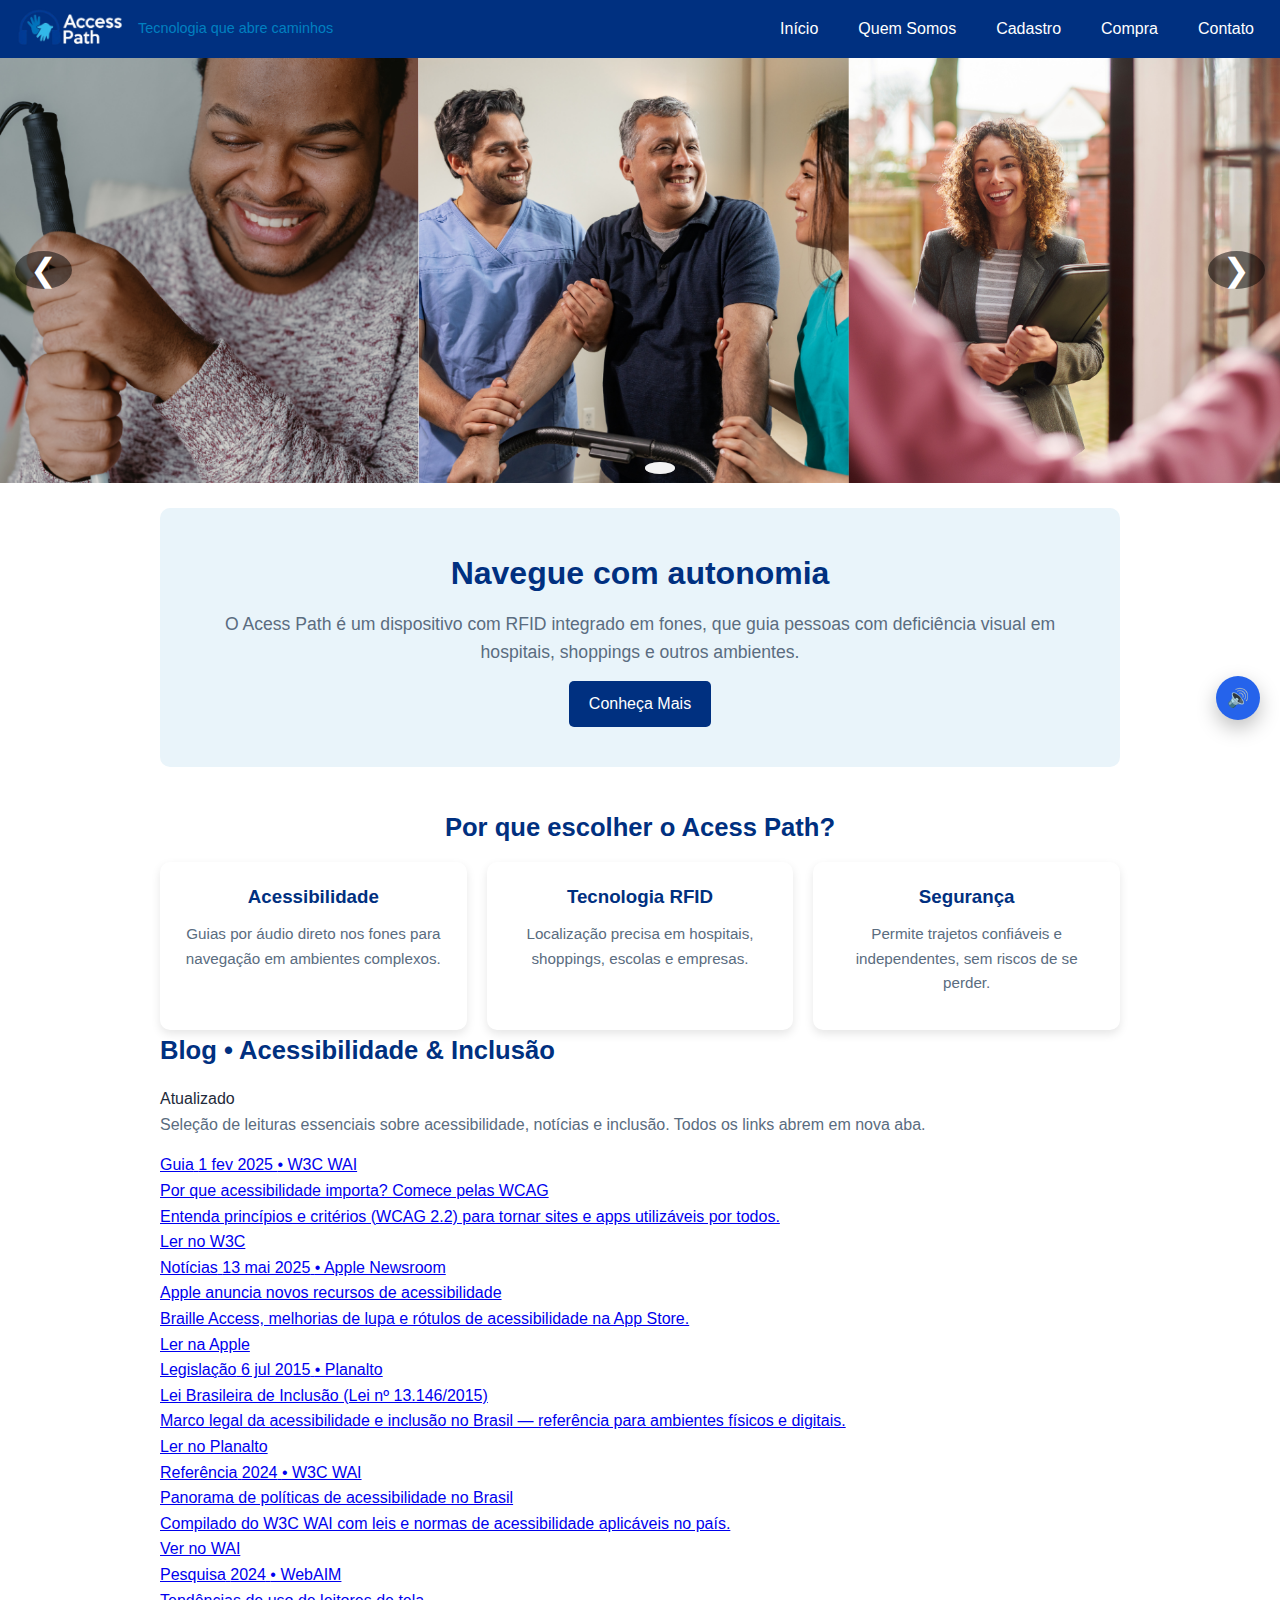
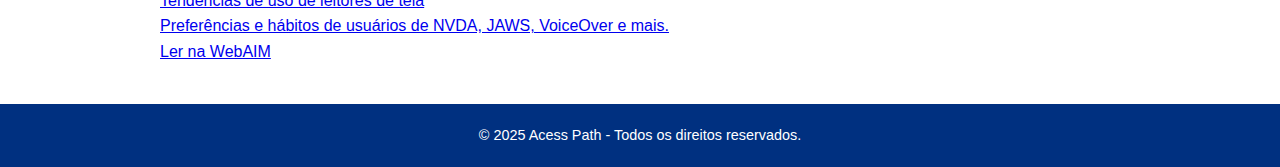
<file: index.html>
<!DOCTYPE html>
<html lang="pt-BR">
<head>
  <meta charset="UTF-8" />
  <meta name="viewport" content="width=device-width, initial-scale=1.0" />
  <title>Acess Path - Página Inicial</title>
  <link rel="stylesheet" href="style.css" />
  <!-- Seu JS principal (carrossel, formulários e TTS). Carrega assíncrono. -->
  <script src="script.js" defer></script>
</head>
<body>

  <header>
    <div class="header-top">
      <a href="index.html" class="brand" aria-label="Página inicial Acess Path">
        <img src="logo_access.png" alt="Logo Acess Path" class="logo" />
        <p class="slogan">Tecnologia que abre caminhos</p>
      </a>

      <nav class="main-nav" aria-label="Principal">
        <ul>
          <li><a href="index.html">Início</a></li>
          <li><a href="quem-somos.html">Quem Somos</a></li>
          <li><a href="cadastro.html">Cadastro</a></li>
          <li><a href="compra.html">Compra</a></li>
          <li><a href="contato.html">Contato</a></li>
        </ul>
      </nav>
    </div>
  </header>

  <main id="conteudo">
    <!-- Região para mensagens de status acessíveis -->
    <div id="sr-status" class="sr-only" aria-live="polite" aria-atomic="true"></div>

    <!-- Carrossel com fade -->
    <section class="carousel-fade" aria-roledescription="carrossel" aria-label="Destaques">
      <div class="slide active">
        <img src="1.png" alt="" />
      </div>
      <div class="slide">
        <img src="2.png" alt="" />
      </div>

      <button class="prev" type="button" aria-label="Slide anterior">&#10094;</button>
      <button class="next" type="button" aria-label="Próximo slide">&#10095;</button>

      <!-- Indicadores de bolinhas -->
      <div class="indicators" role="tablist" aria-label="Indicadores do carrossel">
        <button class="dot active" data-index="0" role="tab" aria-selected="true" aria-label="Slide 1"></button>
        <button class="dot" data-index="1" role="tab" aria-selected="false" aria-label="Slide 2"></button>
      </div>
    </section>
    <br>

    <!-- Seção Hero -->
    <section class="hero speakable">
      <h2>Navegue com autonomia</h2>
      <p>O Acess Path é um dispositivo com RFID integrado em fones, que guia pessoas com deficiência visual em hospitais, shoppings e outros ambientes.</p>
      <a href="quem-somos.html" class="btn">Conheça Mais</a>
    </section>

    <!-- Seção Benefícios -->
    <section class="beneficios speakable">
      <center><h2>Por que escolher o Acess Path?</h2></center>

      <div class="cards">
        <div class="card">
          <span class="ico ico-acess" role="img" aria-label="Acessibilidade"></span>
          <h3>Acessibilidade</h3>
          <p>Guias por áudio direto nos fones para navegação em ambientes complexos.</p>
        </div>

        <div class="card">
          <span class="ico ico-rfid" role="img" aria-label="Tecnologia RFID"></span>
          <h3>Tecnologia RFID</h3>
          <p>Localização precisa em hospitais, shoppings, escolas e empresas.</p>
        </div>

        <div class="card">
          <span class="ico ico-seguranca" role="img" aria-label="Segurança"></span>
          <h3>Segurança</h3>
          <p>Permite trajetos confiáveis e independentes, sem riscos de se perder.</p>
        </div>
      </div>
    </section>

    <!-- BLOG -->
    <section id="blog" class="blog-area speakable" aria-labelledby="blog-title">
      <div class="blog-header">
        <h2 id="blog-title">Blog • Acessibilidade & Inclusão</h2>
        <span class="post-kicker" aria-hidden="true">Atualizado</span>
      </div>
      <p class="blog-lead">
        Seleção de leituras essenciais sobre acessibilidade, notícias e inclusão. Todos os links abrem em nova aba.
      </p>

      <div class="post-list" role="list">
        <a class="post-item" role="listitem"
           href="https://www.w3.org/WAI/standards-guidelines/wcag/"
           target="_blank" rel="noopener"
           aria-label="Por que acessibilidade importa? Conheça as diretrizes WCAG, abre em nova aba">
          <div>
            <div class="post-meta">
              <span class="post-kicker">Guia</span>
              <time datetime="2025-02-01">1 fev 2025</time>
              <span>• W3C WAI</span>
            </div>
            <div class="post-title">Por que acessibilidade importa? Comece pelas WCAG</div>
            <div class="post-desc">Entenda princípios e critérios (WCAG 2.2) para tornar sites e apps utilizáveis por todos.</div>
          </div>
          <div class="post-cta" aria-hidden="true">Ler no W3C</div>
        </a>

        <a class="post-item" role="listitem"
           href="https://www.apple.com/newsroom/2025/05/apple-unveils-powerful-accessibility-features-coming-later-this-year/"
           target="_blank" rel="noopener"
           aria-label="Novos recursos de acessibilidade da Apple, abre em nova aba">
          <div>
            <div class="post-meta">
              <span class="post-kicker">Notícias</span>
              <time datetime="2025-05-13">13 mai 2025</time>
              <span>• Apple Newsroom</span>
            </div>
            <div class="post-title">Apple anuncia novos recursos de acessibilidade</div>
            <div class="post-desc">Braille Access, melhorias de lupa e rótulos de acessibilidade na App Store.</div>
          </div>
          <div class="post-cta" aria-hidden="true">Ler na Apple</div>
        </a>

        <a class="post-item" role="listitem"
           href="https://www.planalto.gov.br/ccivil_03/_ato2015-2018/2015/lei/l13146.htm"
           target="_blank" rel="noopener"
           aria-label="Lei Brasileira de Inclusão Lei 13.146, abre em nova aba">
          <div>
            <div class="post-meta">
              <span class="post-kicker">Legislação</span>
              <time datetime="2015-07-06">6 jul 2015</time>
              <span>• Planalto</span>
            </div>
            <div class="post-title">Lei Brasileira de Inclusão (Lei nº 13.146/2015)</div>
            <div class="post-desc">Marco legal da acessibilidade e inclusão no Brasil — referência para ambientes físicos e digitais.</div>
          </div>
          <div class="post-cta" aria-hidden="true">Ler no Planalto</div>
        </a>

        <a class="post-item" role="listitem"
           href="https://www.w3.org/WAI/policies/brazil/"
           target="_blank" rel="noopener"
           aria-label="Políticas de Acessibilidade: Brasil, W3C WAI, abre em nova aba">
          <div>
            <div class="post-meta">
              <span class="post-kicker">Referência</span>
              <time datetime="2024-01-01">2024</time>
              <span>• W3C WAI</span>
            </div>
            <div class="post-title">Panorama de políticas de acessibilidade no Brasil</div>
            <div class="post-desc">Compilado do W3C WAI com leis e normas de acessibilidade aplicáveis no país.</div>
          </div>
          <div class="post-cta" aria-hidden="true">Ver no WAI</div>
        </a>

        <a class="post-item" role="listitem"
           href="https://webaim.org/projects/screenreadersurvey10/"
           target="_blank" rel="noopener"
           aria-label="WebAIM Screen Reader User Survey 10, abre em nova aba">
          <div>
            <div class="post-meta">
              <span class="post-kicker">Pesquisa</span>
              <time datetime="2024-12-01">2024</time>
              <span>• WebAIM</span>
            </div>
            <div class="post-title">Tendências de uso de leitores de tela</div>
            <div class="post-desc">Preferências e hábitos de usuários de NVDA, JAWS, VoiceOver e mais.</div>
          </div>
          <div class="post-cta" aria-hidden="true">Ler na WebAIM</div>
        </a>
      </div>
    </section>
  </main>

  <footer class="speakable">
    <p>&copy; 2025 Acess Path - Todos os direitos reservados.</p>
  </footer>

  <!-- Botão de VOZ (fica ACIMA do VLibras) + toast -->
  <button id="tts-mini" type="button" title="Leitor de voz" aria-label="Leitor de voz">🔊</button>
  <div id="tts-toast" role="status" aria-live="polite"></div>

  <!-- VLibras (oficial) -->
  <div vw class="enabled" aria-label="Ativar tradução para Libras">
    <div vw-access-button class="active" role="button" aria-label="Abrir tradutor VLibras"></div>
    <div vw-plugin-wrapper>
      <div class="vw-plugin-top-wrapper" aria-live="polite" aria-atomic="true"></div>
    </div>
  </div>
  <script src="https://vlibras.gov.br/app/vlibras-plugin.js" crossorigin="anonymous" referrerpolicy="no-referrer"></script>

</body>
</html>
</file>
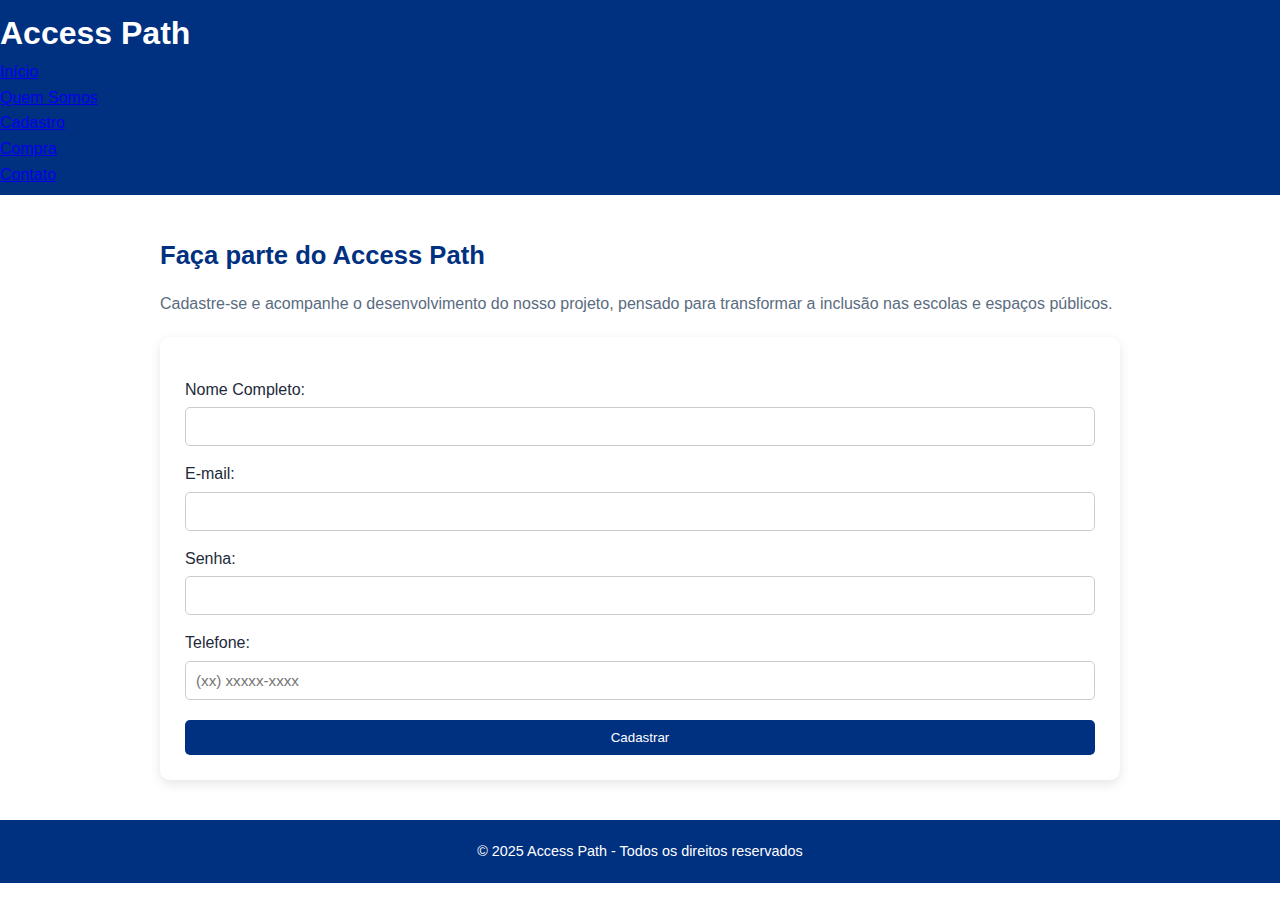
<file: cadastro.html>
<!DOCTYPE html>
<html lang="pt-BR">
<head>
    <meta charset="UTF-8">
    <meta name="viewport" content="width=device-width, initial-scale=1.0">
    <title>Access Path - Cadastro</title>
    <link rel="stylesheet" href="style.css">
</head>
<body>
    <header>
        <h1>Access Path</h1>
        <nav>
            <ul>
                <li><a href="index.html">Início</a></li>
                <li><a href="quem-somos.html">Quem Somos</a></li>
                <li><a href="cadastro.html">Cadastro</a></li>
                <li><a href="compra.html">Compra</a></li>
                <li><a href="contato.html">Contato</a></li>
            </ul>
        </nav>
    </header>

    <main>
        <section>
            <h2>Faça parte do Access Path</h2>
            <p>Cadastre-se e acompanhe o desenvolvimento do nosso projeto, pensado para transformar a inclusão nas escolas e espaços públicos.</p>

            <form id="form-cadastro">
                <label for="nome">Nome Completo:</label>
                <input type="text" id="nome" required>

                <label for="email">E-mail:</label>
                <input type="email" id="email" required>

                <label for="senha">Senha:</label>
                <input type="password" id="senha" required>

                <label for="telefone">Telefone:</label>
                <input type="tel" id="telefone" placeholder="(xx) xxxxx-xxxx">

                <button type="submit" class="btn">Cadastrar</button>
            </form>
        </section>
    </main>

    <footer>
        <p>&copy; 2025 Access Path - Todos os direitos reservados</p>
    </footer>

    <script src="script.js"></script>
</body>
</html>
</file>
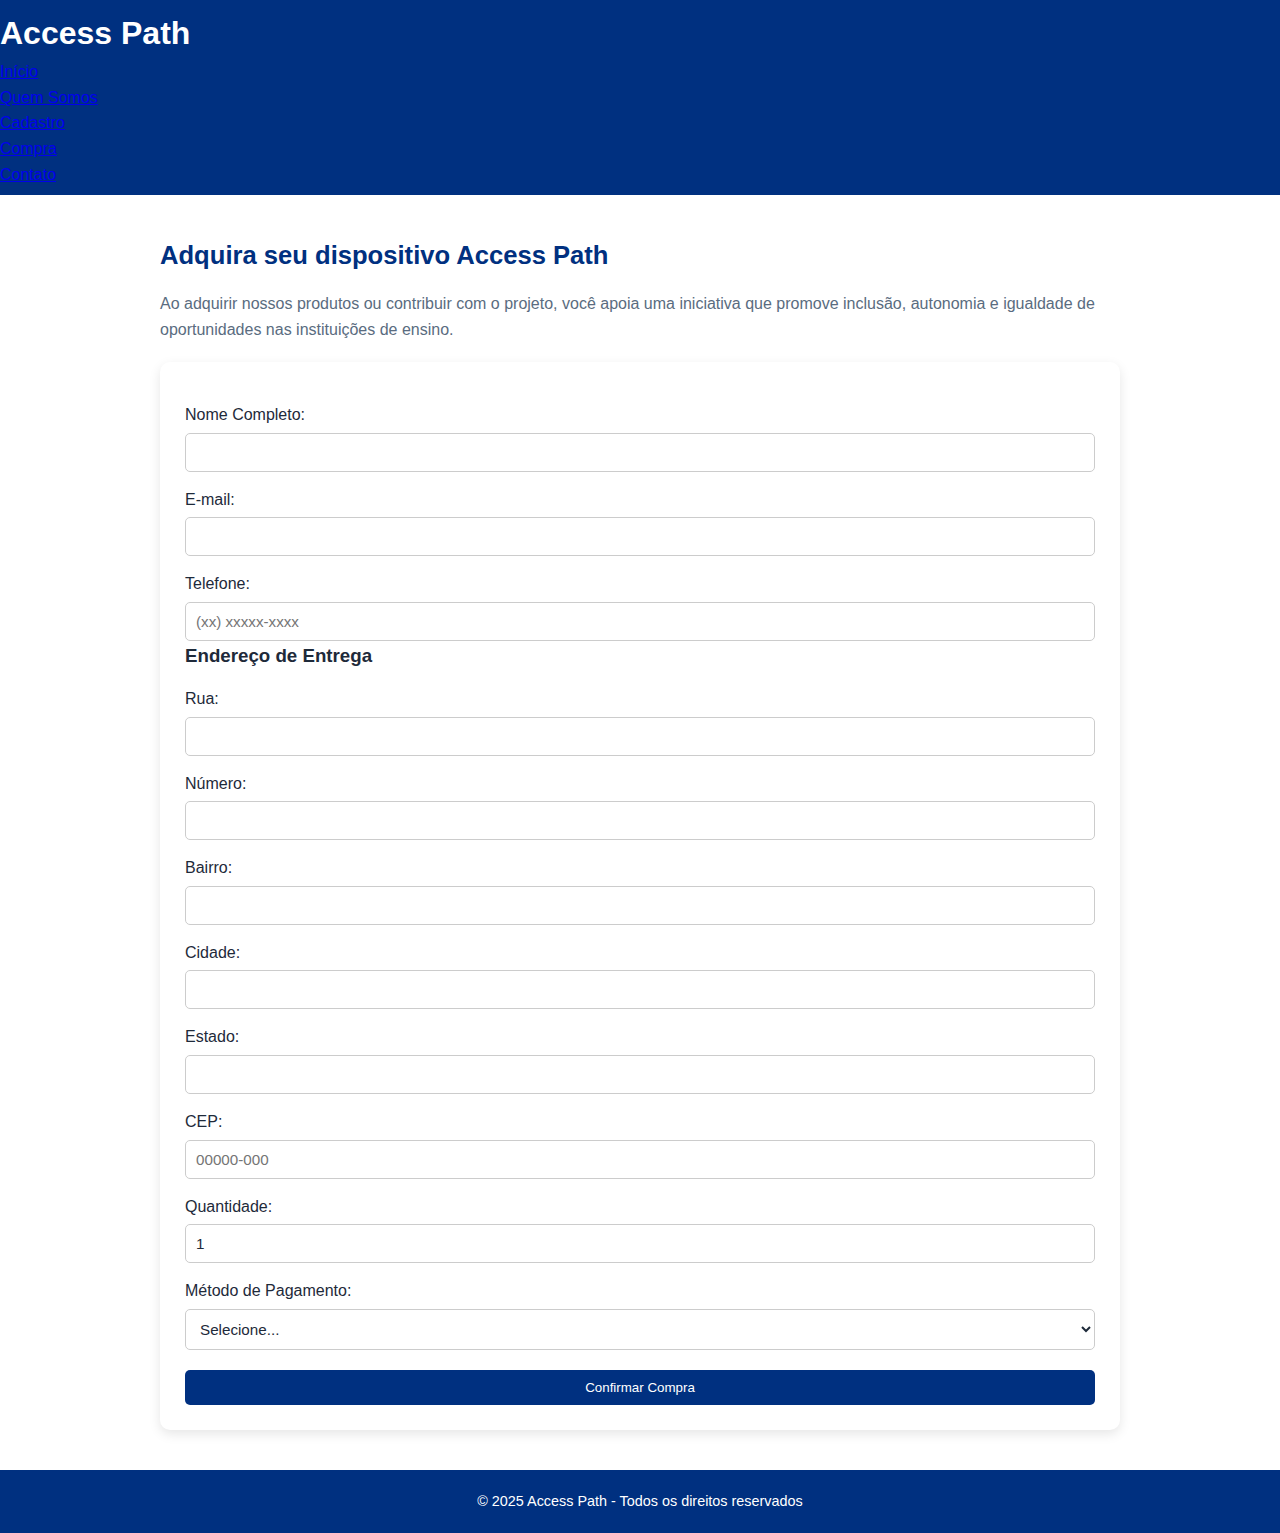
<file: comprar.html>
<!DOCTYPE html>
<html lang="pt-BR">
<head>
    <meta charset="UTF-8">
    <meta name="viewport" content="width=device-width, initial-scale=1.0">
    <title>Access Path - Compra</title>
    <link rel="stylesheet" href="style.css">
</head>
<body>
    <header>
        <h1>Access Path</h1>
        <nav>
            <ul>
                <li><a href="index.html">Início</a></li>
                <li><a href="quem-somos.html">Quem Somos</a></li>
                <li><a href="cadastro.html">Cadastro</a></li>
                <li><a href="compra.html">Compra</a></li>
                <li><a href="contato.html">Contato</a></li>
            </ul>
        </nav>
    </header>

    <main>
        <section>
            <h2>Adquira seu dispositivo Access Path</h2>
            <p>Ao adquirir nossos produtos ou contribuir com o projeto, você apoia uma iniciativa que promove inclusão, autonomia e igualdade de oportunidades nas instituições de ensino.</p>

            <form id="form-compra">
                <label for="nome">Nome Completo:</label>
                <input type="text" id="nome" required>

                <label for="email">E-mail:</label>
                <input type="email" id="email" required>

                <label for="telefone">Telefone:</label>
                <input type="tel" id="telefone" placeholder="(xx) xxxxx-xxxx" required>

                <h3>Endereço de Entrega</h3>

                <label for="rua">Rua:</label>
                <input type="text" id="rua" required>

                <label for="numero">Número:</label>
                <input type="text" id="numero" required>

                <label for="bairro">Bairro:</label>
                <input type="text" id="bairro" required>

                <label for="cidade">Cidade:</label>
                <input type="text" id="cidade" required>

                <label for="estado">Estado:</label>
                <input type="text" id="estado" required>

                <label for="cep">CEP:</label>
                <input type="text" id="cep" placeholder="00000-000" required>

                <label for="quantidade">Quantidade:</label>
                <input type="number" id="quantidade" min="1" value="1" required>

                <label for="pagamento">Método de Pagamento:</label>
                <select id="pagamento" required>
                    <option value="">Selecione...</option>
                    <option value="cartao">Cartão de Crédito</option>
                    <option value="pix">Pix</option>
                    <option value="boleto">Boleto Bancário</option>
                </select>

                <button type="submit" class="btn">Confirmar Compra</button>
            </form>
        </section>
    </main>

    <footer>
        <p>&copy; 2025 Access Path - Todos os direitos reservados</p>
    </footer>

    <script src="script.js"></script>
</body>
</html>
</file>
<file: style.css>
/* ==========================
   Base / Reset
   ========================== */
* {
  margin: 0;
  padding: 0;
  box-sizing: border-box;
  font-family: 'Segoe UI', Tahoma, Geneva, Verdana, sans-serif;
}

:root {
  --font-scale: 1;             /* 1 = 100% */

  /* Paleta clara (derivada da logo) */
  --bg: #FFFFFF;               /* fundo branco */
  --fg: #1E2A3A;               /* texto principal */
  --muted: #5A6C80;            /* texto secundário */

  /* Cores principais (logo) */
  --primary: #003080;          /* azul escuro do arco do fone */
  --primary-weak: #0080C0;     /* azul claro das mãos/acento */

  --surface: #FFFFFF;          /* cartões/superfícies */
  --focus: #FFC857;            /* foco acessível */
}

/* Tema escuro (mantém branco como base também, não muda para fundo preto) */
[data-theme="dark"] {
  --bg: #FFFFFF;               /* fundo branco mesmo no dark */
  --fg: #1E2A3A;
  --muted: #5A6C80;

  --primary: #003080;
  --primary-weak: #0080C0;

  --surface: #FFFFFF;
  --focus: #F59E0B;
}

/* Pref. do sistema (dark) */
@media (prefers-color-scheme: dark) {
  :root:not([data-theme="light"]) {
    --bg: #FFFFFF;             /* mantém branco sempre */
    --fg: #1E2A3A;
    --muted: #5A6C80;

    --primary: #003080;
    --primary-weak: #0080C0;

    --surface: #FFFFFF;
    --focus: #F59E0B;
  }
}

/* Corpo */
body {
  background-color: var(--bg);
  color: var(--fg);
  line-height: 1.6;
  font-size: calc(100% * var(--font-scale));
}

/* Foco visível para elementos navegáveis */
:where(a, button, input, select, textarea, [tabindex]):focus-visible {
  outline: 3px solid var(--focus);
  outline-offset: 2px;
}

/* Skip link (não esconda para manter acessibilidade) */
.skip-link {
  position: absolute;
  left: 8px;
  top: -40px;
  background: var(--focus);
  color: #111;
  padding: 8px 12px;
  border-radius: 6px;
  transition: top .2s;
  z-index: 1000;
}
.skip-link:focus { top: 8px; }

/* ==========================
   Header compacto + menu ao lado da logo
   ========================== */
header {
  padding-block: 8px;
  background-color: var(--primary);
  color: #fff;
}

.header-top {
  display: flex;
  align-items: center;
  justify-content: space-between;
  gap: 16px;
  padding-inline: 16px;
}

.brand {
  display: inline-flex;
  align-items: center;
  gap: 12px;
  text-decoration: none;
  color: inherit;
}

header .logo {
  max-width: 110px;
  height: auto;
}

header .slogan {
  margin: 0;
  font-size: .9rem;
  font-weight: 300;
  color: var(--primary-weak);
  line-height: 1.1;
}

/* Nav ao lado da logo */
header .main-nav { margin: 0; }

header .main-nav ul {
  list-style: none;
  display: flex;
  align-items: center;
  gap: 20px;
}

header .main-nav a {
  color: #fff;
  text-decoration: none;
  font-weight: 500;
  display: inline-block;
  padding: 6px 10px;
  border-radius: 8px;
  transition: background-color .2s ease;
}
header .main-nav a:hover { background-color: rgba(255,255,255,.15); }

/* ==========================
   Barra de acessibilidade fixa e vertical
   ========================== */
.access-toolbar {
  position: fixed;
  inset-block-start: 120px;
  inset-inline-end: 16px;
  display: flex;
  flex-direction: column;
  gap: 10px;
  z-index: 1000;
  padding: 8px;
  background: rgba(255,255,255,0.15);
  backdrop-filter: blur(6px);
  border-radius: 16px;
  box-shadow: 0 10px 30px rgba(0,0,0,0.15);
}

.btn-access {
  width: 44px;
  height: 44px;
  padding: 0;
  display: grid;
  place-items: center;
  font-weight: 700;
  border-radius: 12px;
  appearance: none;
  background: rgba(255,255,255,0.9);
  color: #111;
  border: 0;
  cursor: pointer;
}
.btn-access[aria-pressed="true"] {
  outline: 3px solid var(--focus);
}

/* ==========================
   Main / Seções
   ========================== */
main {
  max-width: 1000px;
  margin: 40px auto;
  padding: 0 20px;
}

/* Hero */
.hero {
  background-color: #E9F4FA;
  padding: 40px;
  border-radius: 10px;
  text-align: center;
  margin-bottom: 40px;
}

.hero h2 {
  font-size: 2rem;
  margin-bottom: 10px;
  color: var(--primary);
}
.hero p { font-size: 1.1rem; color: var(--muted); }

/* Cards */
.cards {
  display: grid;
  grid-template-columns: repeat(auto-fit, minmax(220px, 1fr));
  gap: 20px;
}
.card {
  background-color: var(--surface);
  padding: 20px;
  border-radius: 10px;
  box-shadow: 0 4px 10px rgba(0,0,0,0.1);
  text-align: center;
  transition: transform 0.3s ease, box-shadow 0.3s ease;
}
.card:hover {
  transform: translateY(-5px);
  box-shadow: 0 6px 15px rgba(0,0,0,0.15);
}
.card h3 { margin-bottom: 10px; color: var(--primary); }
.card p { font-size: 0.95rem; color: var(--muted); margin-bottom: 15px; }

/* Botão */
.btn {
  display: inline-block;
  padding: 10px 20px;
  background-color: var(--primary);
  color: white;
  border: none;
  border-radius: 5px;
  text-decoration: none;
  cursor: pointer;
  transition: background-color 0.3s ease;
}
.btn:hover { background-color: var(--primary-weak); }

/* Formulários */
form {
  background-color: var(--surface);
  padding: 25px;
  border-radius: 10px;
  box-shadow: 0 4px 12px rgba(0,0,0,0.1);
  margin-top: 20px;
}
form label { display: block; margin: 15px 0 5px; font-weight: 500; }
form input, form select, form textarea {
  width: 100%;
  padding: 10px;
  border: 1px solid #ccc;
  border-radius: 5px;
  font-size: 0.95rem;
  background: var(--surface);
  color: var(--fg);
}
form textarea { resize: vertical; }
form button { margin-top: 20px; width: 100%; }

/* Seções de texto */
section h2 { color: var(--primary); margin-bottom: 15px; font-size: 1.6rem; }
section p { margin-bottom: 15px; color: var(--muted); }

/* Footer */
footer {
  background-color: var(--primary);
  color: white;
  text-align: center;
  padding: 20px 0;
  margin-top: 40px;
  font-size: 0.9rem;
}

/* ==========================
   Carrossel com fade (full width)
   ========================== */
.carousel-fade {
  position: relative;
  width: 100vw;
  max-width: 100vw;
  overflow: hidden;
  margin: -40px calc(50% - 50vw) 0;
  border-radius: 0;
  aspect-ratio: 1879 / 624;
  background: #000;
}
.carousel-fade .slide {
  position: absolute;
  inset: 0;
  opacity: 0;
  transition: opacity 0.6s ease-in-out;
}
.carousel-fade .slide.active { opacity: 1; z-index: 1; }
.carousel-fade .slide img {
  width: 100%;
  height: 100%;
  object-fit: cover;
  border-radius: 0;
  display: block;
}

/* Botões de navegação */
.carousel-fade button {
  position: absolute;
  top: 50%;
  transform: translateY(-50%);
  background-color: rgba(0,0,0,0.5);
  border: none;
  color: white;
  font-size: 2rem;
  padding: 0 15px;
  cursor: pointer;
  border-radius: 50%;
  z-index: 10;
  transition: background-color 0.3s ease;
}
.carousel-fade button:hover { background-color: rgba(0,0,0,0.7); }
.carousel-fade .prev { left: 15px; }
.carousel-fade .next { right: 15px; }

/* Indicadores */
.carousel-fade .indicators {
  position: absolute;
  bottom: 15px;
  width: 100%;
  text-align: center;
  z-index: 10;
}
.carousel-fade .dot {
  height: 12px;
  width: 12px;
  margin: 0 5px;
  display: inline-block;
  background-color: rgba(255,255,255,0.5);
  border-radius: 50%;
  cursor: pointer;
  transition: background-color 0.3s ease;
  border: 0;
}
.carousel-fade .dot.active { background-color: rgba(255,255,255,0.9); }

/* Menos animações se preferido pelo usuário */
@media (prefers-reduced-motion: reduce) {
  .carousel-fade .slide { transition: none; }
}

/* ==========================
   Utilidades
   ========================== */
.reading-enabled .speakable { cursor: pointer; }
.reading-enabled .speakable:hover { text-decoration: underline; }

/* Elementos apenas para leitores de tela */
.sr-only {
  position: absolute !important;
  width: 1px; height: 1px;
  padding: 0; margin: -1px;
  overflow: hidden; clip: rect(0, 0, 1px, 1px);
  white-space: nowrap; border: 0;
}

/* ==========================
   Responsividade
   ========================== */
@media (max-width: 768px) {
  .header-top { flex-wrap: wrap; gap: 10px; }
  .brand { width: 100%; }
  header .main-nav { width: 100%; }
  header .main-nav ul {
    justify-content: flex-start;
    gap: 12px;
    flex-wrap: wrap;
  }

  .access-toolbar {
    inset-block-start: auto;
    inset-block-end: 16px;
    inset-inline-end: 12px;
    flex-direction: row;
    border-radius: 999px;
  }
}

/* ===== Botão de VOZ mini e Toast (acima do VLibras) ===== */
#tts-mini{
  position: fixed;
  right: 20px; bottom: 180px;
  width: 44px; height: 44px;
  border-radius: 9999px; border: none;
  background: #2563eb; color: #fff; font-size: 18px;
  display: flex; align-items: center; justify-content: center;
  box-shadow: 0 8px 20px rgba(0,0,0,0.25);
  cursor: pointer; z-index: 2147483647;
  transition: transform .15s ease, background .2s ease;
}
#tts-mini:hover{ background:#1e40af; transform: translateY(-1px); }
#tts-mini:active{ transform: translateY(0); }
#tts-mini[aria-pressed="true"]{ background:#ef4444; }

#tts-toast{
  position: fixed;
  right: 20px; bottom: 232px;
  max-width: 260px; padding: 10px 12px; font-size: 14px;
  background:#111827; color:#fff; border-radius:10px;
  box-shadow:0 8px 20px rgba(0,0,0,0.25);
  opacity:0; pointer-events:none; transition: opacity .2s ease;
  z-index:2147483647;
}
#tts-toast.show{ opacity:.95; }
</file>
